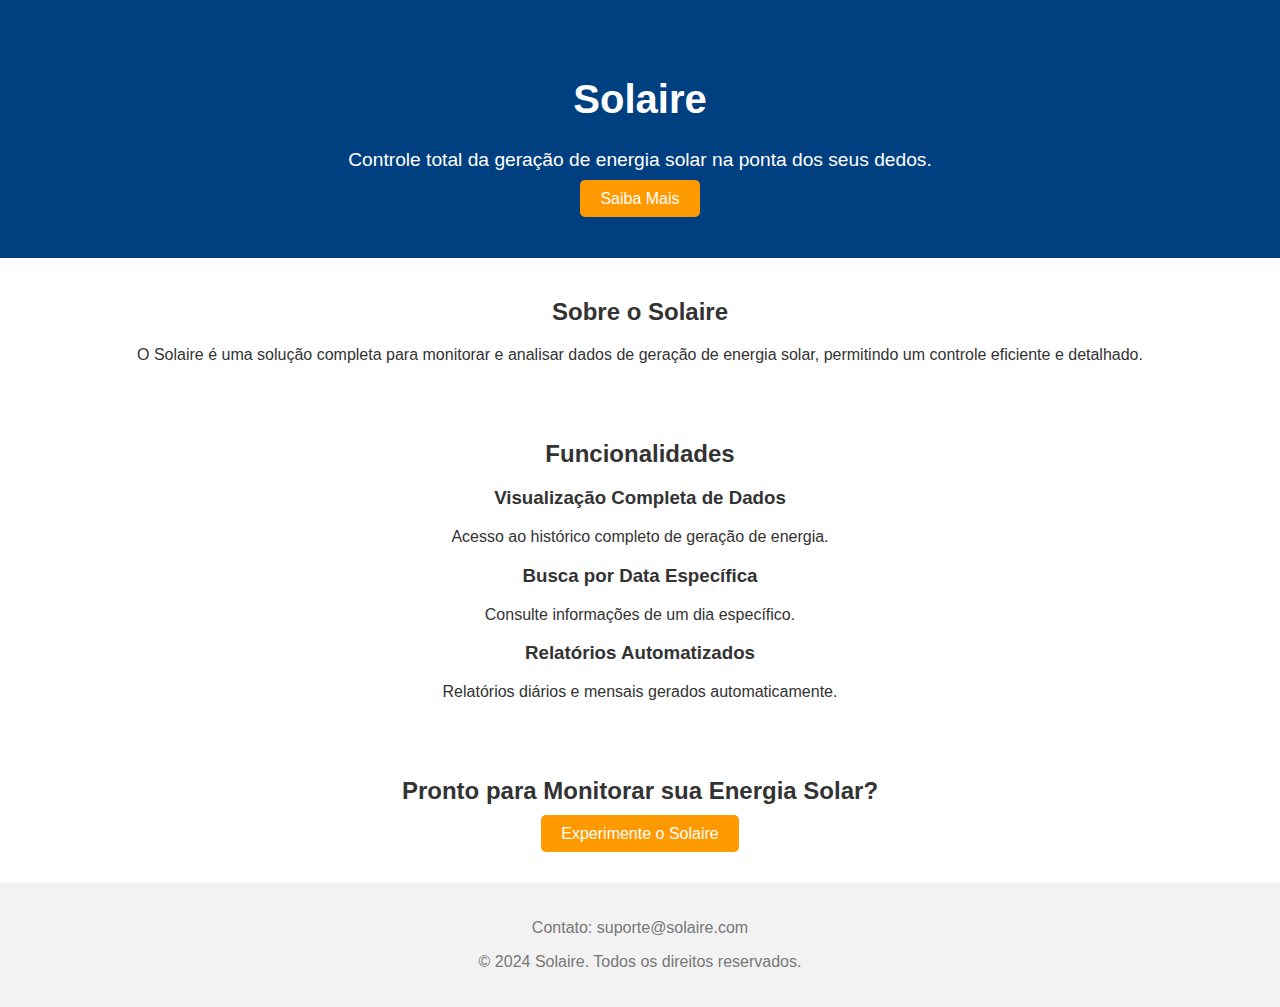
<file: index.html>
<!DOCTYPE html>
<html lang="pt-BR">
<head>
    <meta charset="UTF-8">
    <meta name="viewport" content="width=device-width, initial-scale=1.0">
    <title>Solaire - Monitoramento de Energia Solar</title>
    <link rel="stylesheet" href="styles.css">
</head>
<body>

    <!-- Cabeçalho -->
    <header>
        <h1>Solaire</h1>
        <p>Controle total da geração de energia solar na ponta dos seus dedos.</p>
        <!-- Botão "Saiba Mais" rola a página até a seção de funcionalidades -->
        <a href="#features" class="cta-button">Saiba Mais</a>
    </header>

    <!-- Sobre o Projeto -->
    <section id="about">
        <h2>Sobre o Solaire</h2>
        <p>O Solaire é uma solução completa para monitorar e analisar dados de geração de energia solar, permitindo um controle eficiente e detalhado.</p>
    </section>

    <!-- Funcionalidades -->
    <section id="features">
        <h2>Funcionalidades</h2>
        <div class="feature">
            <h3>Visualização Completa de Dados</h3>
            <p>Acesso ao histórico completo de geração de energia.</p>
        </div>
        <div class="feature">
            <h3>Busca por Data Específica</h3>
            <p>Consulte informações de um dia específico.</p>
        </div>
        <div class="feature">
            <h3>Relatórios Automatizados</h3>
            <p>Relatórios diários e mensais gerados automaticamente.</p>
        </div>
    </section>

    <!-- Chamada para Ação -->
    <section id="cta">
        <h2>Pronto para Monitorar sua Energia Solar?</h2>
        
        <!-- Botão "Experimente o Solaire" redireciona para a nova página demo.html -->
<a href="demo.html" class="cta-button">Experimente o Solaire</a>

    </section>

    <!-- Rodapé -->
    <footer>
        <p>Contato: suporte@solaire.com</p>
        <p>&copy; 2024 Solaire. Todos os direitos reservados.</p>
    </footer>

    <!-- Script JavaScript para Funcionalidade dos Botões -->
    <script>
        function startApplication() {
            alert("Bem-vindo ao Solaire! Funcionalidade de teste. Aplicativo será lançado em breve.");
        }
    </script>

</body>
</html>
</file>
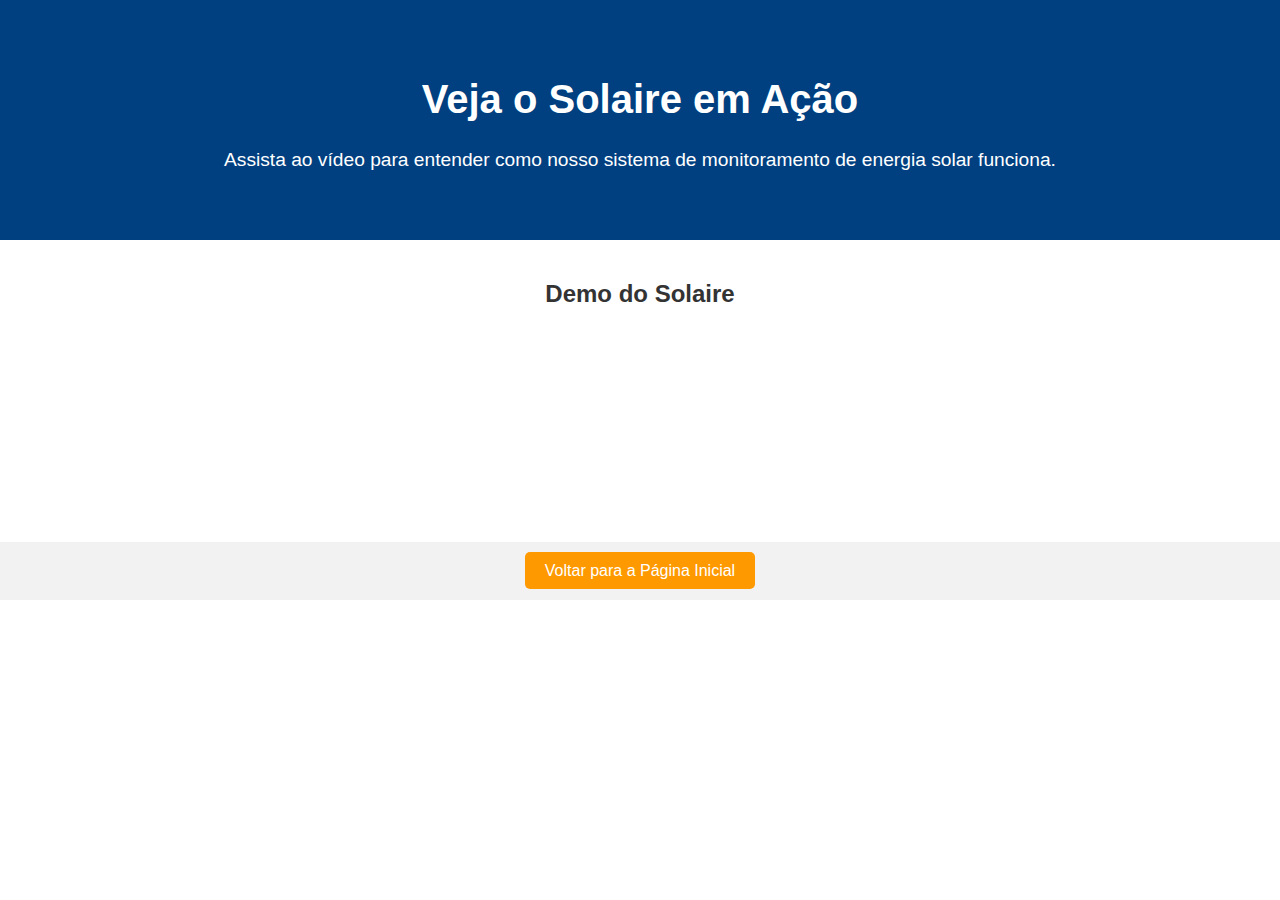
<file: demo.html>
<!DOCTYPE html>
<html lang="pt-BR">
<head>
    <meta charset="UTF-8">
    <meta name="viewport" content="width=device-width, initial-scale=1.0">
    <title>Demo do Solaire</title>
    <link rel="stylesheet" href="styles.css">
</head>
<body>

    <!-- Cabeçalho da Página -->
    <header>
        <h1>Veja o Solaire em Ação</h1>
        <p>Assista ao vídeo para entender como nosso sistema de monitoramento de energia solar funciona.</p>
    </header>

    <!-- Seção do Vídeo -->
    <section>
        <h2>Demo do Solaire</h2>
        <!-- Ou use o elemento <video> se o vídeo estiver armazenado localmente -->
        
            <iframe width="560" height="315" src="https://www.youtube.com/watch?v=_qV5O9XpwVw&ab_channel=PeterPlays" 
            title="Demonstração do Solaire" frameborder="0" allow="accelerometer; autoplay; clipboard-write; encrypted-media; gyroscope; picture-in-picture" allowfullscreen>
    </iframe>
        
    </section>

    <!-- Botão de Voltar para a Página Inicial -->
    <footer>
        <a href="index.html" class="cta-button">Voltar para a Página Inicial</a>
    </footer>

</body>
</html>
</file>
<file: styles.css>
body {
    font-family: Arial, sans-serif;
    color: #333;
    margin: 0;
    padding: 0;
}

header {
    background-color: #004080;
    color: #fff;
    text-align: center;
    padding: 50px 20px;
}

header h1 {
    font-size: 2.5em;
}

header p {
    font-size: 1.2em;
}

.cta-button {
    padding: 10px 20px;
    color: #fff;
    background-color: #ff9900;
    text-decoration: none;
    border-radius: 5px;
}

section {
    padding: 20px;
    text-align: center;
}

footer {
    background-color: #f2f2f2;
    padding: 20px;
    text-align: center;
    color: #777;
}
section {
    text-align: center;
    padding: 20px;
}

iframe, video {
    margin-top: 20px;
    max-width: 100%;
    height: auto;
}

footer {
    text-align: center;
    margin-top: 20px;
}
</file>
